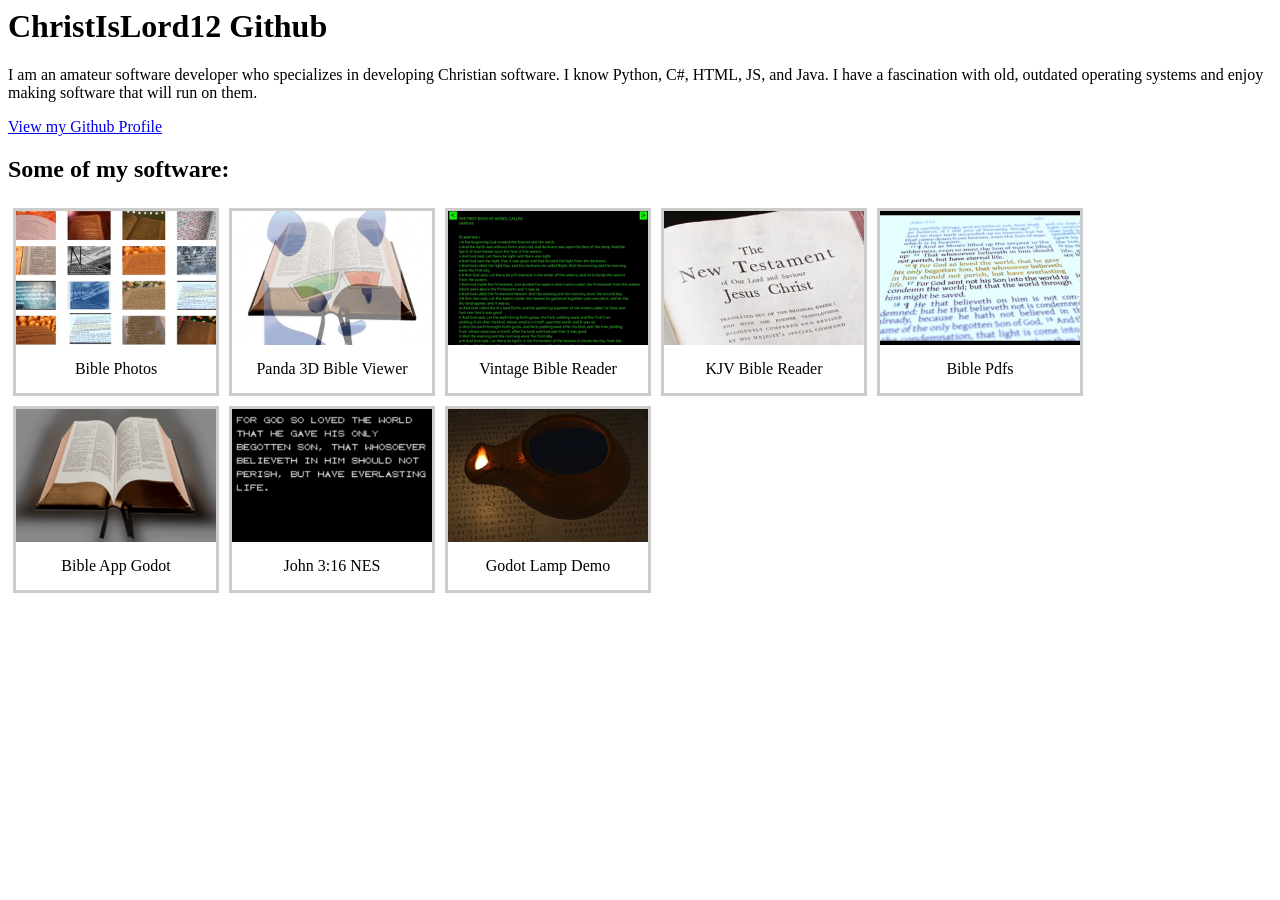
<file: index.html>
<html>
<head>
<title>ChristIsLord12 Github</title>
<META HTTP-EQUIV="Content-Type" CONTENT="text/html; charset=UTF-8">
<META name="description" content="Portfolio of ChristIsLord12, an amateur software developer who likes to develop Christian software.">
<META name="keywords" content="Bible Scripture New Testament Psalms Book of John Christian Jesus Images">
<style>
div.gallery {
  margin: 5px;
  border: 3px solid #ccc;
  float: left;
  width: 200;
  
}

div.gallery:hover {
  border: 3px solid #777;
}

div.gallery img {
  width: 100%;
  height: auto;
}

div.desc {
  padding: 15px;
  text-align: center;
}
div.credits {
  display: table-cell;
  vertical-align: bottom;
}
</style>

</head>
<body>
<h1>ChristIsLord12 Github</h1>
<p>I am an amateur software developer who specializes in developing Christian software. I know Python, C#, HTML, JS, and Java. I have a fascination with old, outdated operating systems and enjoy making software that will run on them. </p>

<a href="https://github.com/christislord12">View my Github Profile</a>

</p>

<h2>Some of my software:</h2>

<div class="gallery">
  <a target="_blank" href="https://christislord12.github.io/bible-photos">
    <img src="thumbs/BibleImages.jpg" alt="Bible Photos" width="300" height="200">
  </a>
  <div class="desc">Bible Photos</div>
</div>



<div class="gallery">
  <a target="_blank" href="https://github.com/christislord12/Panda3d-Bible-Viewer">
    <img src="thumbs/Panda3DBible.jpg" alt="Panda3DBible" width="300" height="200">
  </a>
  <div class="desc">Panda 3D Bible Viewer</div>
</div>

<div class="gallery">
  <a target="_blank" href="https://github.com/christislord12/Vintage-Bible-Reader">
    <img src="thumbs/VintageBibleReader.jpg" alt="VintageBibleReader" width="300" height="200">
  </a>
  <div class="desc">Vintage Bible Reader</div>
</div>

<div class="gallery">
  <a target="_blank" href="https://github.com/christislord12/kjv-bible-reader">
    <img src="thumbs/NewTestament.jpg" alt="KJVBibleReader" width="300" height="200">
  </a>
  <div class="desc">KJV Bible Reader</div>
</div>


<div class="gallery">
  <a target="_blank" href="https://christislord12.github.io/Bible-Pdfs">
    <img src="thumbs/BiblePdfs.jpg" alt="Bible Pdfs" width="300" height="200">
  </a>
  <div class="desc">Bible Pdfs</div>
</div>

<div class="gallery">
  <a target="_blank" href="https://github.com/christislord12/BibleApp-Godot">
    <img src="thumbs/BibleAppGodot.jpg" alt="BibleAppGodot" width="300" height="200">
  </a>
  <div class="desc">Bible App Godot</div>
</div>


<div class="gallery">
  <a target="_blank" href="https://github.com/christislord12/John-3-16-NES">
    <img src="thumbs/John316NES.jpg" alt="John316NES" width="300" height="200">
  </a>
  <div class="desc">John 3:16 NES</div>
</div>


<div class="gallery">
  <a target="_blank" href="https://github.com/christislord12/Godot-Engine-Lamp-Demo">
    <img src="thumbs/GodotLamp.jpg" alt="GodotLamp" width="300" height="200">
  </a>
  <div class="desc">Godot Lamp Demo</div>
</div>




</div>
</body>
</html>
</file>
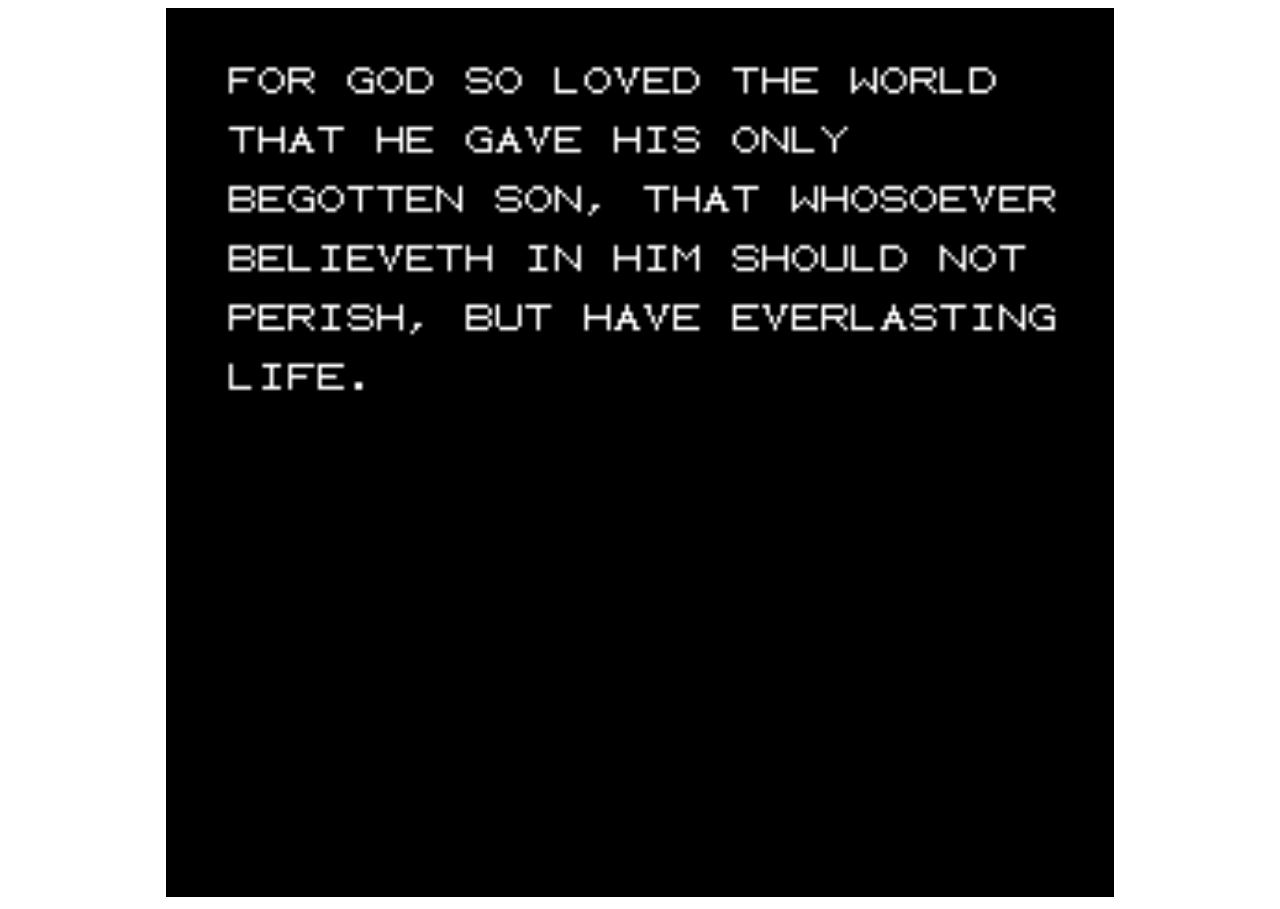
<file: john316nes/index.html>
<!DOCTYPE html>

<html>
	<head>
		<meta http-equiv="Content-Type" content="text/html; charset=utf-8">
		<title>Embedding Example</title>
		
		<script type="text/javascript" src="jsnes.min.js"></script>
		<script type="text/javascript" src="nes-embed.js"></script>
		<script>window.onload = function(){nes_load_url("nes-canvas", "John316.nes");}</script>
	</head>
	<body>
		<div style="margin: auto; width: 75%;">
			<canvas id="nes-canvas" width="256" height="240" style="width: 100%"/>
		</div>
	</body>
</html>
</file>
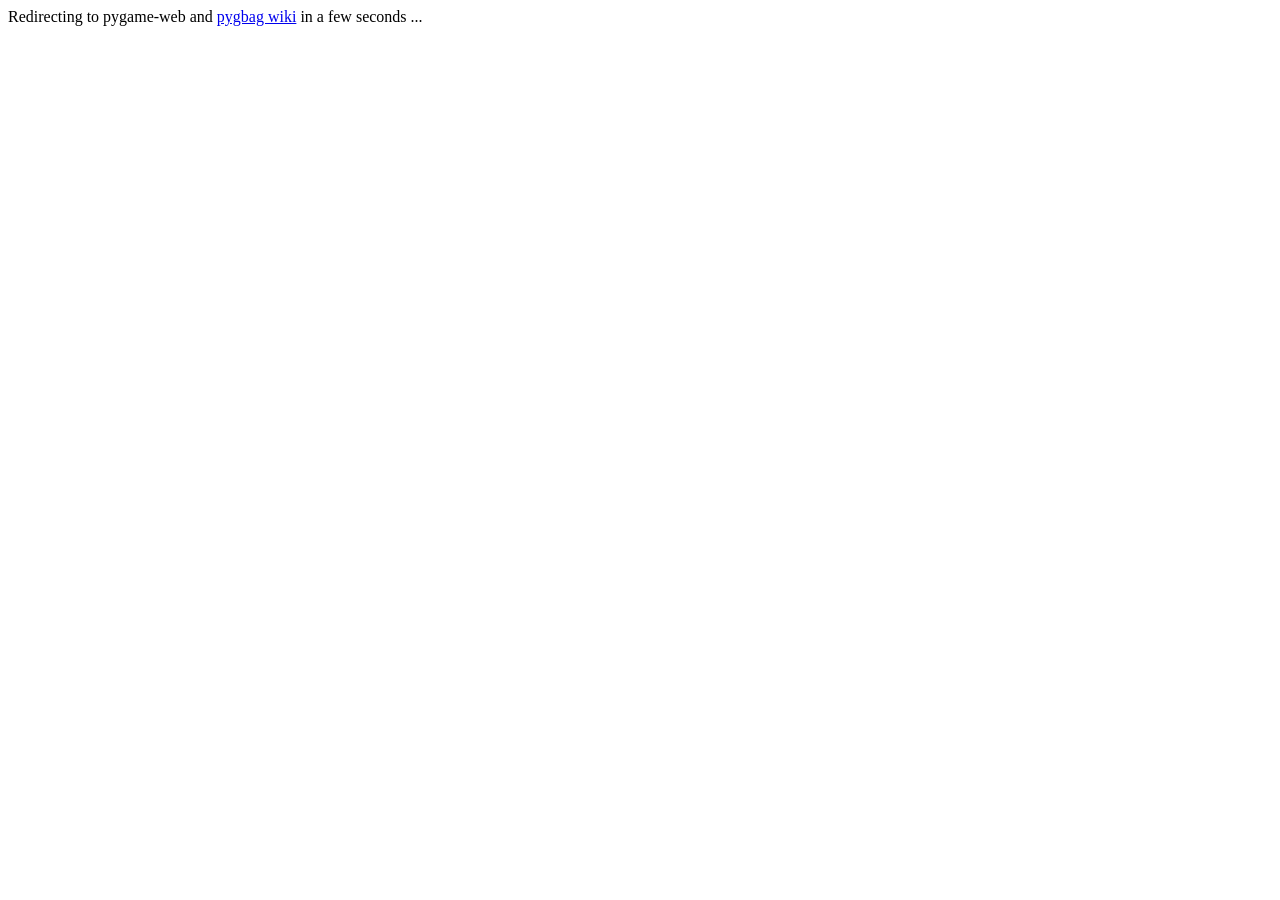
<file: archives/0.8/index.html>
<html>
    <head>
        <meta http-equiv="refresh" content="3; url=https://pygame-web.github.io">
    </head>
<body>
Redirecting to pygame-web and <a href="https://pygame-web.github.io/wiki/pygbag/">pygbag wiki</a> in a few seconds ...
</body>
</html>
</file>
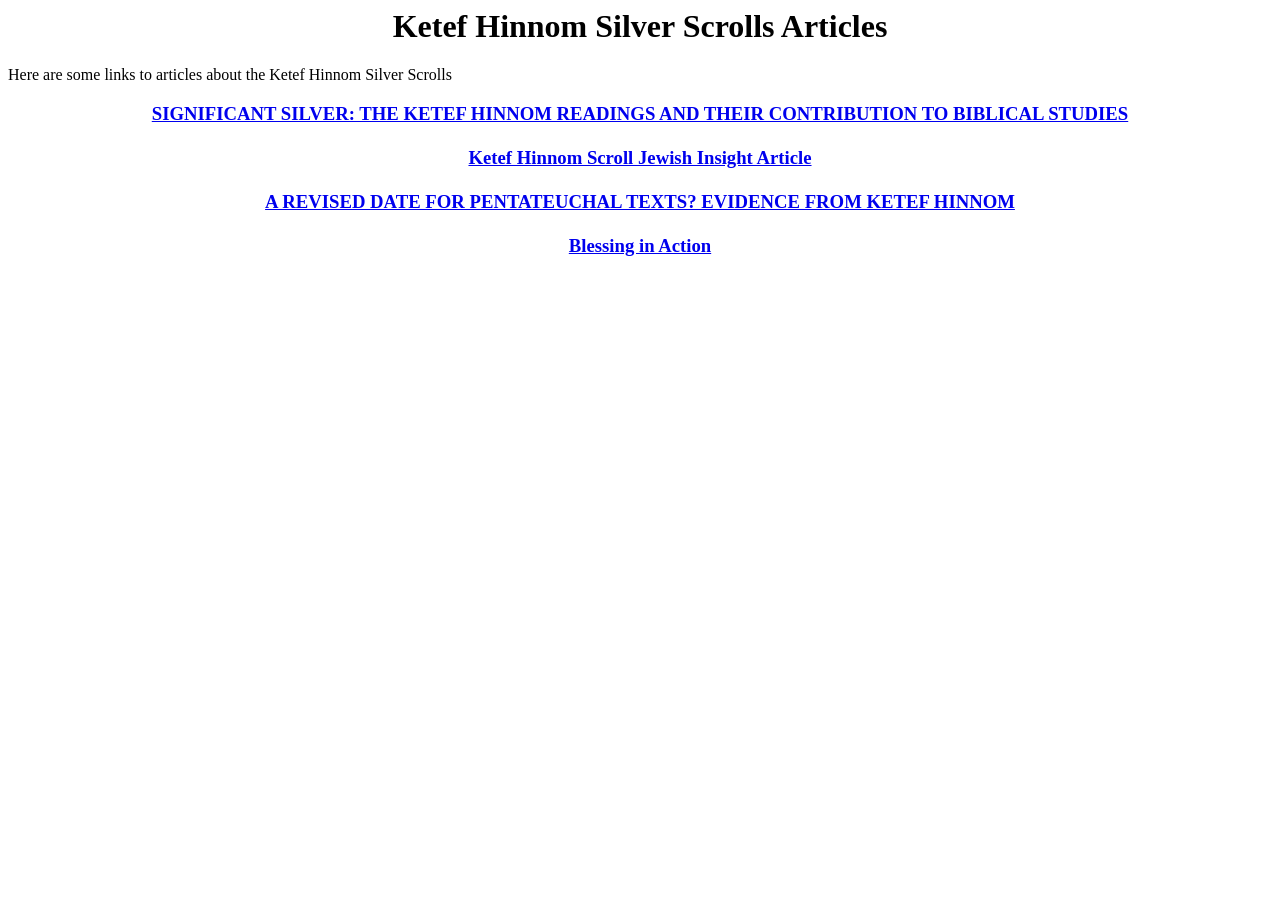
<file: KetefHinnomSilverScrolls/articles.html>
<style type="text/css">
body {background-image:url(https://raw.githubusercontent.com/KetefHinnomSilverScrolls/KetefHinnomSilverScrolls.github.io/master/img/background-manuscript.jpg);background-repeat:repeat;background-attachment:fixed;background-position:top left;}
</style>
<HTML>
<HEAD>
<META HTTP-EQUIV="Content-Type" CONTENT="text/html; charset=UTF-8">
<META name="description" content="Ketef Hinnom Silver Scrolls Articles">
<META name="keywords" content="Bible Scripture Ketef Hinnom Judaism Christianity Hebrew Silver Scrolls Old Testament">
<TITLE>Ketef Hinnom Silver Scrolls Articles</TITLE>
</HEAD>
<BODY>
<H1 ALIGN="CENTER">Ketef Hinnom Silver Scrolls Articles</H1>
<P>
Here are some links to articles about the Ketef Hinnom Silver Scrolls
</P>
<H3 ALIGN="CENTER">
<a href="https://sbts-wordpress-uploads.s3.amazonaws.com/sbts/uploads/sites/2/2016/04/Doctoral-Paper-in-SBTS-Style.pdf">SIGNIFICANT SILVER: THE KETEF HINNOM READINGS AND THEIR CONTRIBUTION TO BIBLICAL STUDIES</a>
<br />
<br />
<a href="http://jewishenrichment.org/wp-content/uploads/2015/11/Ketef-Hinnom-scroll.pdf">Ketef Hinnom Scroll Jewish Insight Article</a>
<br />
<br />
<a href="https://legacy.tyndalehouse.com/tynbul/Library/TynBull_2002_53_1_02_Waaler_KetefHinnomText.pdf">A REVISED DATE
FOR PENTATEUCHAL TEXTS? EVIDENCE FROM KETEF HINNOM</a>
<br />
<br />
<a href="https://dspace.library.uu.nl/bitstream/handle/1874/254446/JAJPaterThesis.pdf?sequence=1&isAllowed=y">Blessing in Action</a>

</H3>
</file>
